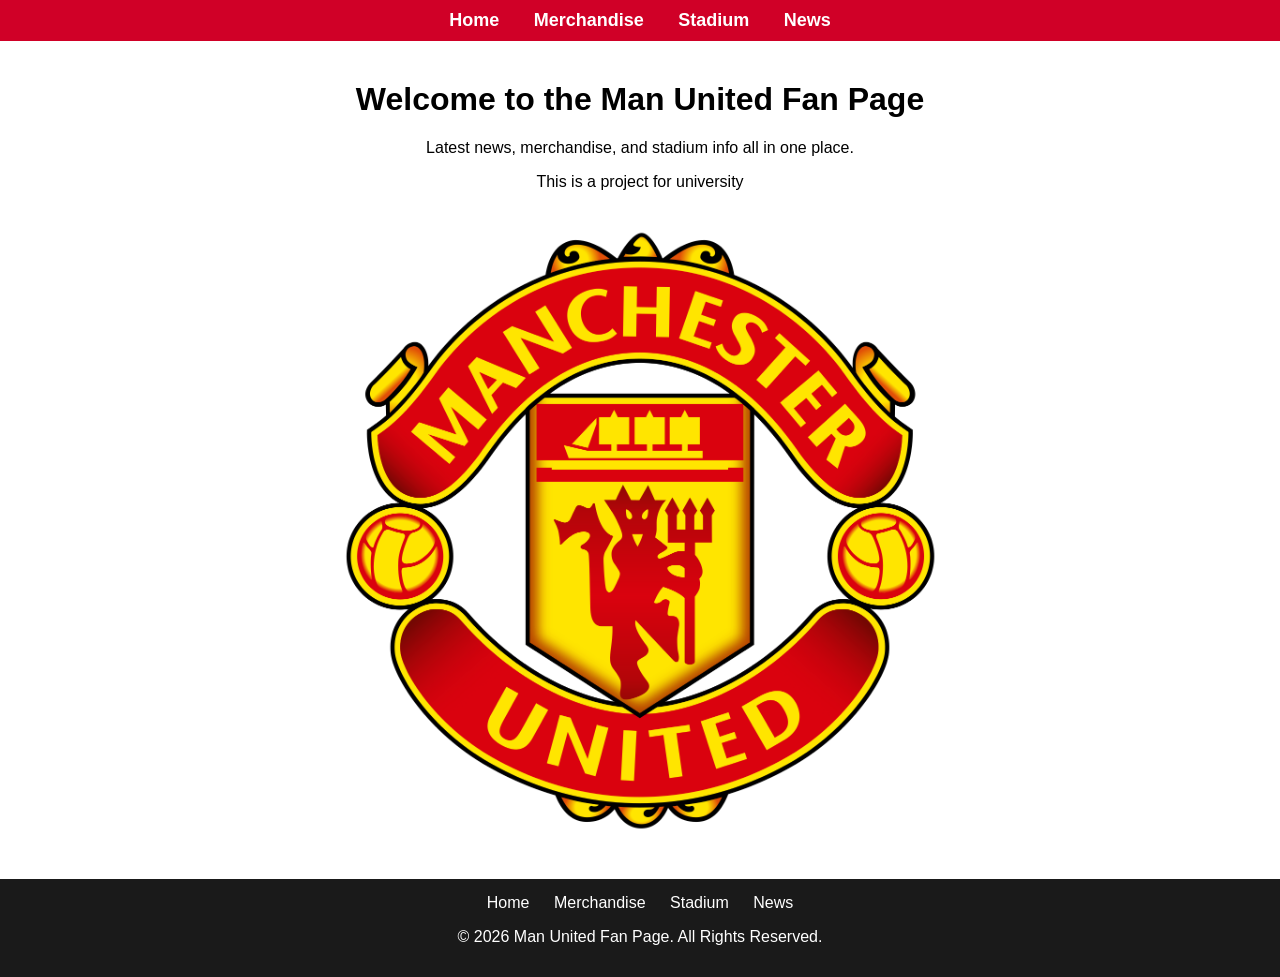
<file: index.html>
<!DOCTYPE html>
<html lang="en">
<head>
    <meta charset="UTF-8">
    <meta name="viewport" content="width=device-width, initial-scale=1.0">
    <title>Man United Home</title>
    <link rel="icon" type="image/webp" href="images/manutdlogo.webp">
    <link rel="stylesheet" href="style.css">

    <style>
        body {
            margin: 0;
            font-family: Arial, sans-serif;
        }

        nav {
            background-color: #d00027;
            padding: 10px;
            text-align: center;
        }

        nav a {
            color: white;
            text-decoration: none;
            margin: 0 15px;
            font-size: 18px;
            font-weight: bold;
        }

        nav a:hover {
            text-decoration: underline;
        }

        .content {
            text-align: center;
            margin-top: 40px;
        }

        img {
            width: 80%;
            max-width: 600px;
            border-radius: 10px;
            margin-top: 20px;
        }
    </style>
</head>

<body>

    <nav>
        <a href="index.html" class="active">Home</a>
        <a href="merchandise.html">Merchandise</a>
        <a href="stadium.html">Stadium</a>
        <a href="news.html">News</a>
    </nav>

      <div class="content">
        <h1>Welcome to the Man United Fan Page</h1>
        <p>Latest news, merchandise, and stadium info all in one place.</p>
        <p>This is a project for university</p>
        <img src="images/manutdlogo.webp" alt="Manchester United Team">
    </div>

    <footer>
        <a href="index.html">Home</a>
        <a href="merchandise.html">Merchandise</a>
        <a href="stadium.html">Stadium</a>
        <a href="news.html">News</a>
        <p>&copy; 2026 Man United Fan Page. All Rights Reserved.</p>
    </footer>

</body>
</html>
</html>
</file>
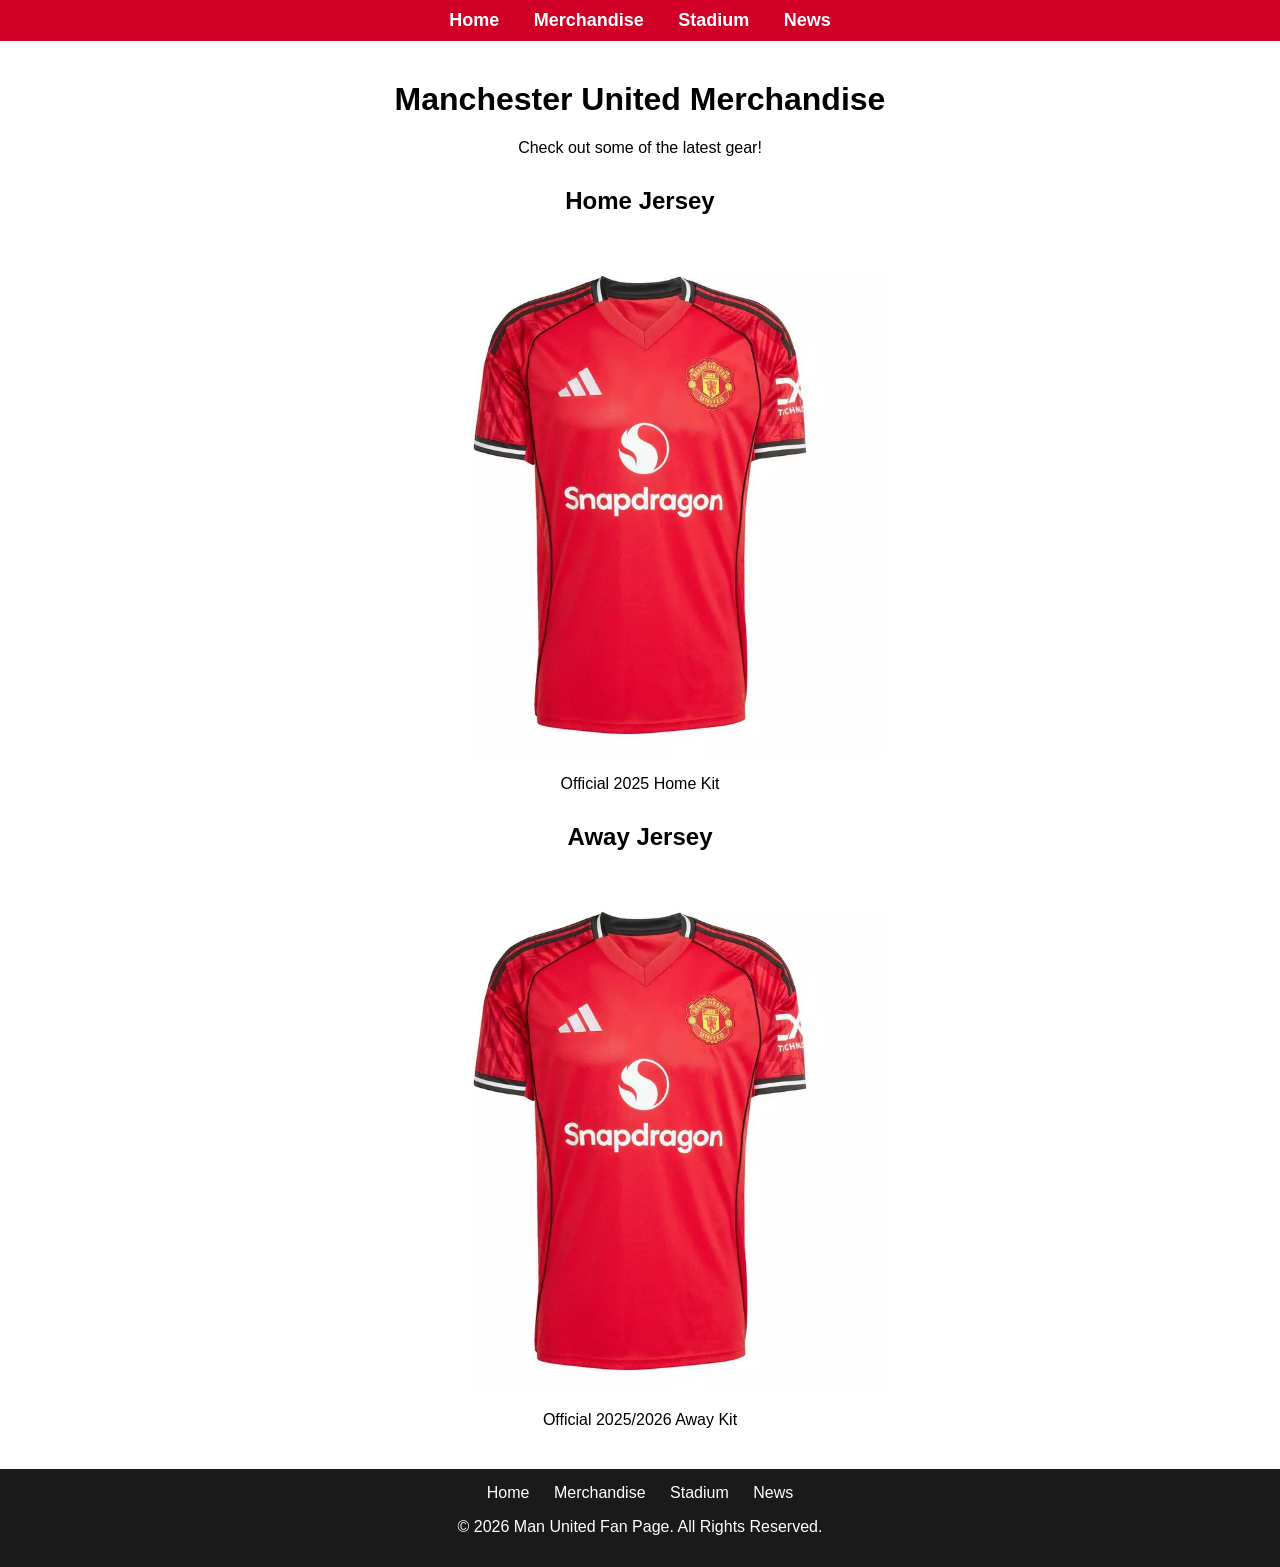
<file: merchandise.html>
<!DOCTYPE html>
<html lang="en">
<head>
    <link rel="icon" type="image/webp" href="images/manutdlogo.webp">
    <link rel="stylesheet" href="style.css">
    <meta charset="UTF-8">
    <meta name="viewport" content="width=device-width, initial-scale=1.0">
    <title>Man United Merchandise</title>

    <style>
        body {
            margin: 0;
            font-family: Arial, sans-serif;
        }

        nav {
            background-color: #d00027;
            padding: 10px;
            text-align: center;
        }

        nav a {
            color: white;
            text-decoration: none;
            margin: 0 15px;
            font-size: 18px;
            font-weight: bold;
        }

        nav a:hover {
            text-decoration: underline;
        }

        .content {
            text-align: center;
            margin-top: 40px;
        }

        img {
            width: 80%;
            max-width: 500px;
            border-radius: 10px;
            margin-top: 20px;
        }

        .item {
            margin-top: 30px;
        }
    </style>
</head>

<body>

    <nav>
        <a href="index.html">Home</a>
        <a href="merchandise.html" class="active">Merchandise</a>
        <a href="stadium.html">Stadium</a>
        <a href="news.html">News</a>
    </nav>

    <div class="content">
        <h1>Manchester United Merchandise</h1>
        <p>Check out some of the latest gear!</p>

        <div class="item">
            <h2>Home Jersey</h2>
            <img src="images/manutdjersey.webp" alt="Man United Jersey">
            <p>Official 2025 Home Kit</p>
        </div>

        <div class="item">
            <h2>Away Jersey</h2>
            <img src="images/manutdjersey.webp" alt="Man United Away Jersey">
            <p>Official 2025/2026 Away Kit</p>
        </div>

    </div>

        <footer>
            <a href="index.html">Home</a>
            <a href="merchandise.html">Merchandise</a>
            <a href="stadium.html">Stadium</a>
            <a href="news.html">News</a>
            <p>&copy; 2026 Man United Fan Page. All Rights Reserved.</p>
        </footer>

    </body>
</html>
</file>
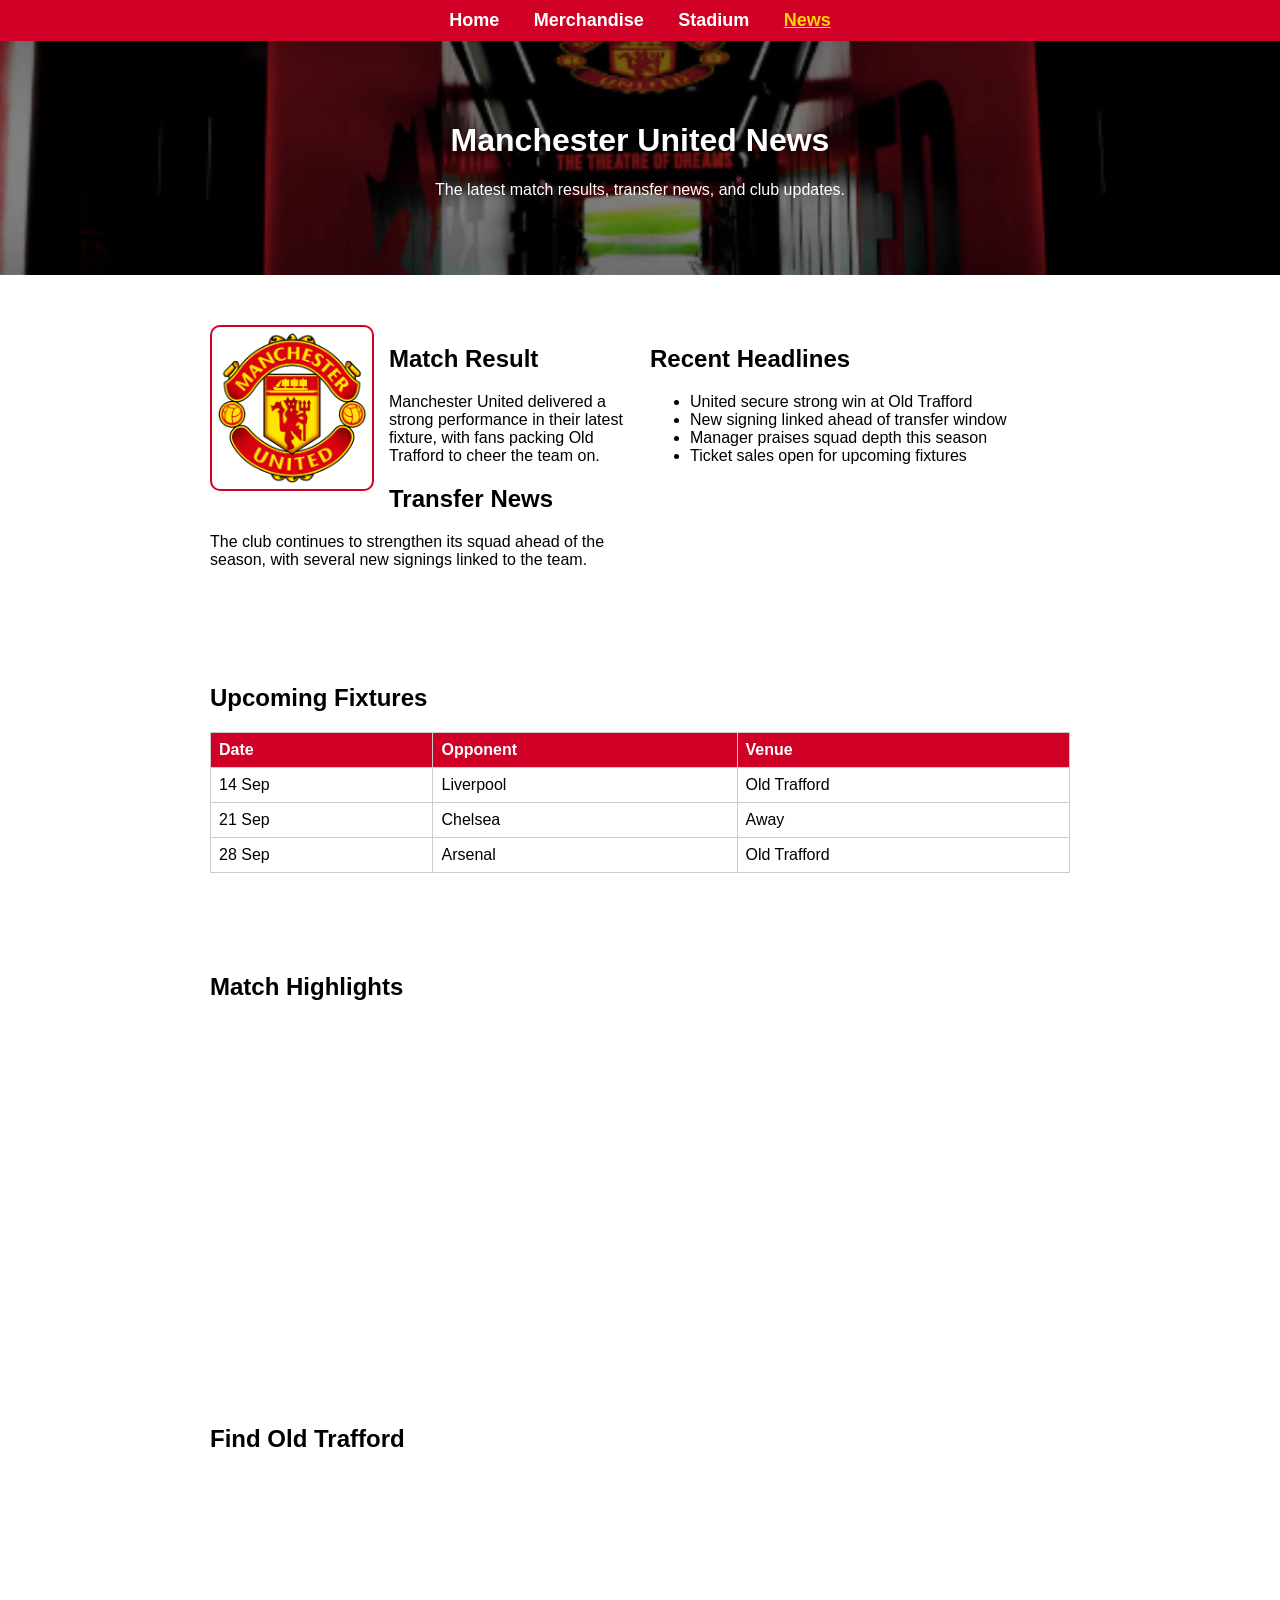
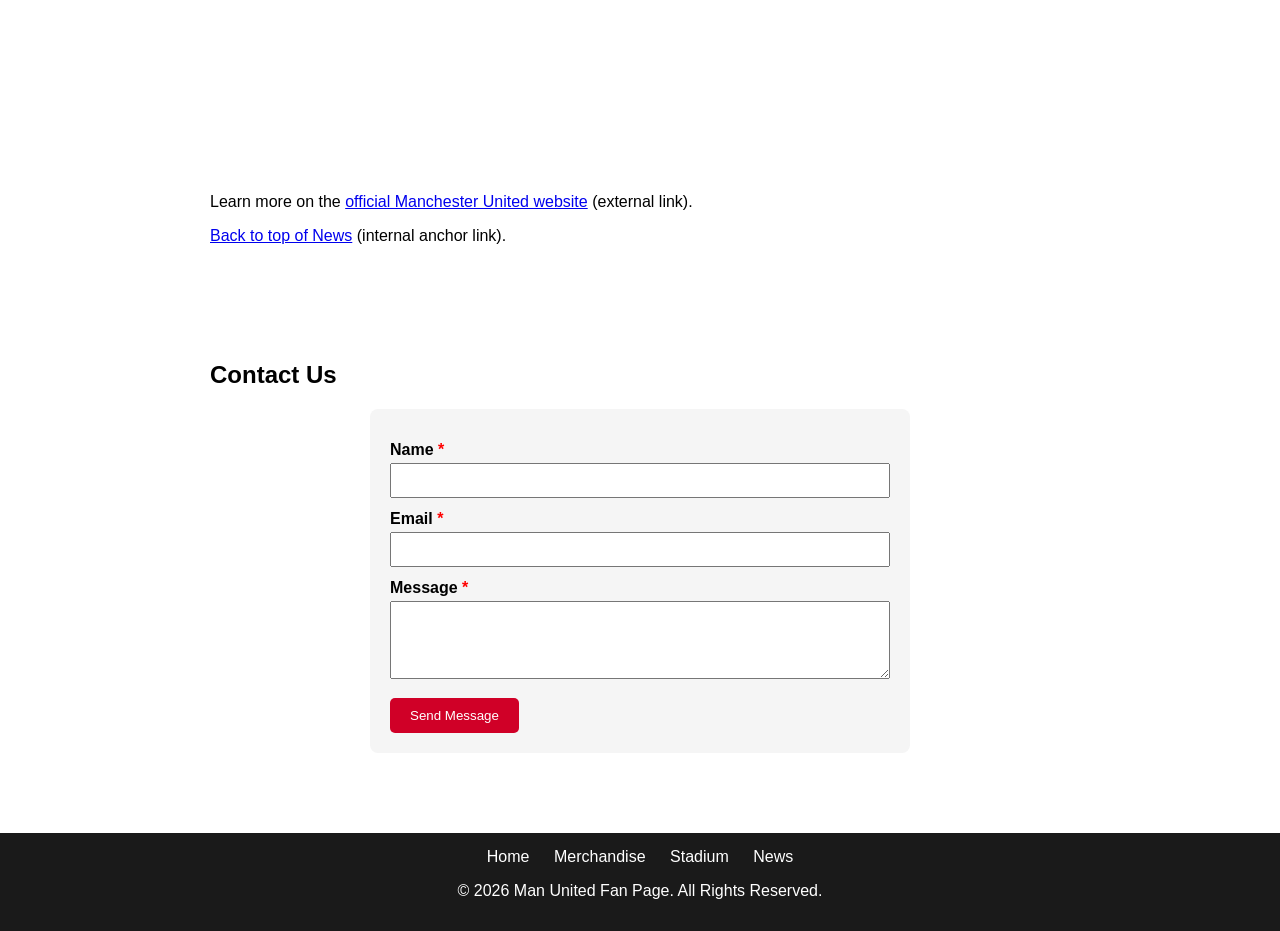
<file: news.html>
<!DOCTYPE html>
<html lang="en">
<head>
    <meta charset="UTF-8">
    <meta name="viewport" content="width=device-width, initial-scale=1.0">
    <meta name="description" content="Manchester United fan news, match results, fixtures, and contact page.">
    <title>Man United News & Contact</title>
    <link rel="icon" type="image/webp" href="images/manutdlogo.webp">
    <link rel="stylesheet" href="style.css">
    <style>
        body {
            margin: 0;
            font-family: Arial, sans-serif;
        }
        nav {
            background-color: #d00027;
            padding: 10px;
            text-align: center;
        }
        nav a {
            color: white;
            text-decoration: none;
            margin: 0 15px;
            font-size: 18px;
            font-weight: bold;
        }
        nav a:hover {
            text-decoration: underline;
        }
        nav a.active {
            text-decoration: underline;
            color: #ffd700;
        }
        header.hero {
            background-image: linear-gradient(rgba(0,0,0,0.5), rgba(0,0,0,0.5)), url('images/manutdstadium.png');
            background-size: cover;
            background-position: center;
            color: white;
            text-align: center;
            padding: 60px 20px;
        }
        main {
            max-width: 900px;
            margin: 30px auto;
            padding: 0 20px;
        }
        section {
            margin-bottom: 40px;
            padding: 20px;
        }
        .two-col {
            display: flex;
            flex-wrap: wrap;
            gap: 20px;
        }
        .two-col > div {
            flex: 1;
            min-width: 250px;
        }
        img.float-img {
            float: left;
            width: 150px;
            border-radius: 10px;
            margin: 0 15px 10px 0;
            padding: 5px;
            border: 2px solid #d00027;
        }
        table {
            width: 100%;
            border-collapse: collapse;
            margin-top: 10px;
        }
        table, th, td {
            border: 1px solid #ccc;
        }
        th, td {
            padding: 8px;
            text-align: left;
        }
        th {
            background-color: #d00027;
            color: white;
        }
        form.contact-form {
            background-color: #f5f5f5;
            padding: 20px;
            margin: 20px auto;
            border-radius: 8px;
            max-width: 500px;
        }
        form.contact-form label {
            display: block;
            margin-top: 12px;
            font-weight: bold;
        }
        form.contact-form input,
        form.contact-form textarea {
            width: 100%;
            padding: 8px;
            margin-top: 4px;
            box-sizing: border-box;
        }
        .required {
            color: red;
        }
        form.contact-form button {
            margin-top: 15px;
            background-color: #d00027;
            color: white;
            border: none;
            padding: 10px 20px;
            border-radius: 5px;
            cursor: pointer;
        }
        iframe {
            width: 100%;
            height: 300px;
            border: 0;
        }
    </style>
</head>
<body>

    <nav>
        <a href="index.html">Home</a>
        <a href="merchandise.html">Merchandise</a>
        <a href="stadium.html">Stadium</a>
        <a href="news.html" class="active">News</a>
    </nav>

    <header class="hero">
        <h1>Manchester United News</h1>
        <p>The latest match results, transfer news, and club updates.</p>
    </header>

    <main>

        <section id="match-news" class="two-col">
            <div>
                <img class="float-img" src="images/manutdlogo.webp" alt="Manchester United Club Crest">
                <h2>Match Result</h2>
                <p>Manchester United delivered a strong performance in their latest fixture, with fans packing Old Trafford to cheer the team on.</p>
                <h2>Transfer News</h2>
                <p>The club continues to strengthen its squad ahead of the season, with several new signings linked to the team.</p>
            </div>
            <div>
                <h2>Recent Headlines</h2>
                <ul>
                    <li>United secure strong win at Old Trafford</li>
                    <li>New signing linked ahead of transfer window</li>
                    <li>Manager praises squad depth this season</li>
                    <li>Ticket sales open for upcoming fixtures</li>
                </ul>
            </div>
        </section>

        <section id="fixtures">
            <h2>Upcoming Fixtures</h2>
            <table>
                <tr>
                    <th>Date</th>
                    <th>Opponent</th>
                    <th>Venue</th>
                </tr>
                <tr>
                    <td>14 Sep</td>
                    <td>Liverpool</td>
                    <td>Old Trafford</td>
                </tr>
                <tr>
                    <td>21 Sep</td>
                    <td>Chelsea</td>
                    <td>Away</td>
                </tr>
                <tr>
                    <td>28 Sep</td>
                    <td>Arsenal</td>
                    <td>Old Trafford</td>
                </tr>
            </table>
        </section>

        <section id="video">
            <h2>Match Highlights</h2>
            <iframe src="https://www.youtube.com/embed/videoseries?list=PLrEnWoR732-BHrPp_Pm8_VleD68f9s14w"
                title="Manchester United Highlights" allowfullscreen></iframe>
        </section>

        <section id="location">
            <h2>Find Old Trafford</h2>
            <iframe
                src="https://www.google.com/maps?q=Old+Trafford,+Sir+Matt+Busby+Way,+Manchester&output=embed"
                title="Old Trafford Location">
            </iframe>
            <p>Learn more on the <a href="https://www.manutd.com" target="_blank" rel="noopener">official Manchester United website</a> (external link).</p>
            <p><a href="#match-news">Back to top of News</a> (internal anchor link).</p>
        </section>

        <section id="contact">
            <h2>Contact Us</h2>
            <form class="contact-form" onsubmit="return validateForm()">
                <label for="name">Name <span class="required">*</span></label>
                <input type="text" id="name" name="name" required>

                <label for="email">Email <span class="required">*</span></label>
                <input type="email" id="email" name="email" required>

                <label for="message">Message <span class="required">*</span></label>
                <textarea id="message" name="message" rows="4" required></textarea>

                <button type="submit">Send Message</button>
            </form>
        </section>

    </main>

    <footer>
        <a href="index.html">Home</a>
        <a href="merchandise.html">Merchandise</a>
        <a href="stadium.html">Stadium</a>
        <a href="news.html">News</a>
        <p>&copy; 2026 Man United Fan Page. All Rights Reserved.</p>
    </footer>

    <script>
        function validateForm() {
            const email = document.getElementById('email').value;
            const emailPattern = /^[^\s@]+@[^\s@]+\.[^\s@]+$/;
            if (!emailPattern.test(email)) {
                alert('Please enter a valid email address.');
                return false;
            }
            alert('Thank you! Your message has been submitted.');
            return false;
        }
    </script>

</body>
</html>
</file>
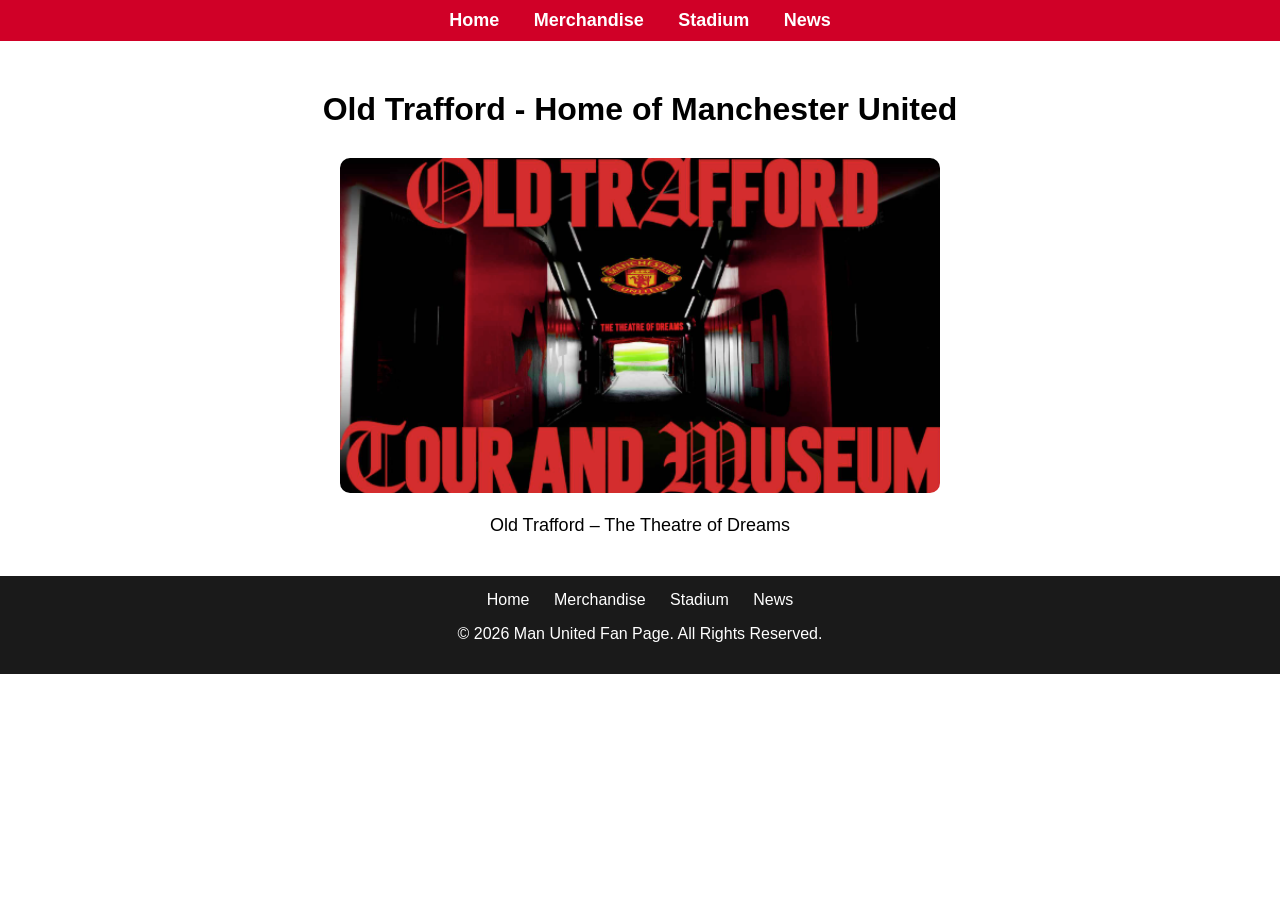
<file: stadium.html>
<!DOCTYPE html>
<html lang="en">
<head>
    <meta charset="UTF-8">
    <meta name="viewport" content="width=device-width, initial-scale=1.0">
    <link rel="icon" type="image/webp" href="images/manutdlogo.webp">
    <link rel="stylesheet" href="style.css">
    <title>Man United Page</title>
    <style>
        body {
            margin: 0;
            font-family: Arial, sans-serif;
        }

        nav {
            background-color: #d00027;
            padding: 10px;
            text-align: center;
        }

        nav a {
            color: white;
            text-decoration: none;
            margin: 0 15px;
            font-size: 18px;
            font-weight: bold;
        }

        nav a:hover {
            text-decoration: underline;
        }
    </style>
</head>
<body>

    <nav>
        <a href="index.html">Home</a>
        <a href="merchandise.html">Merchandise</a>
        <a href="stadium.html" class="active">Stadium</a>
        <a href="news.html">News</a>
    </nav>

    <h1 style="text-align:center; margin-top: 50px;">
        Old Trafford - Home of Manchester United
    </h1>
<div style="text-align: center; margin-top: 30px;">
    <img src="images/manutdstadium.png" alt="Old Trafford Stadium" style="width: 80%; max-width: 600px; border-radius: 10px;">
    <p style="font-size: 18px;">Old Trafford – The Theatre of Dreams</p>
    </div>

<footer>
    <a href="index.html">Home</a>
    <a href="merchandise.html">Merchandise</a>
    <a href="stadium.html">Stadium</a>
    <a href="news.html">News</a>
    <p>&copy; 2026 Man United Fan Page. All Rights Reserved.</p>
</footer>

</body>
</file>
<file: style.css>
footer { background-color: #1a1a1a; color: white; text-align: center; padding: 15px; margin-top: 40px; } footer a { color: white; margin: 0 10px; text-decoration: none; } footer a:hover { text-decoration: underline; }
</file>
